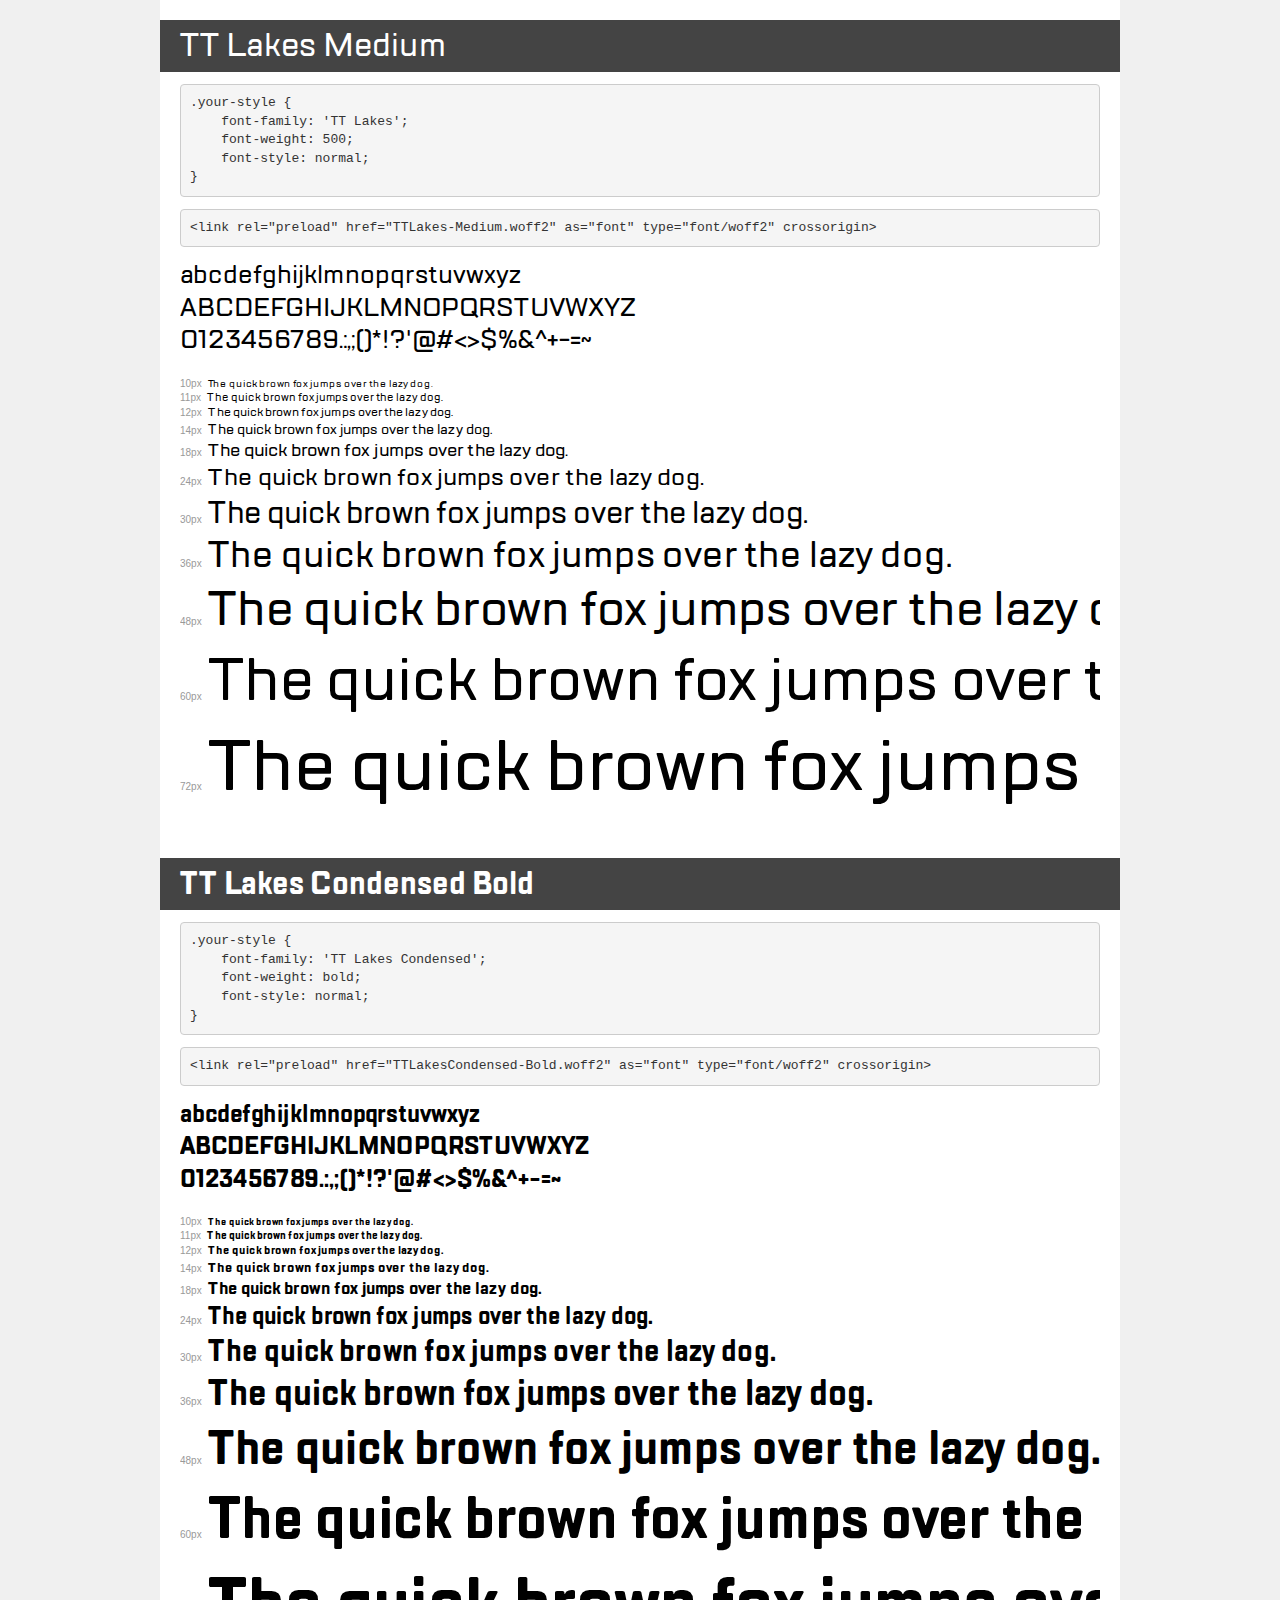
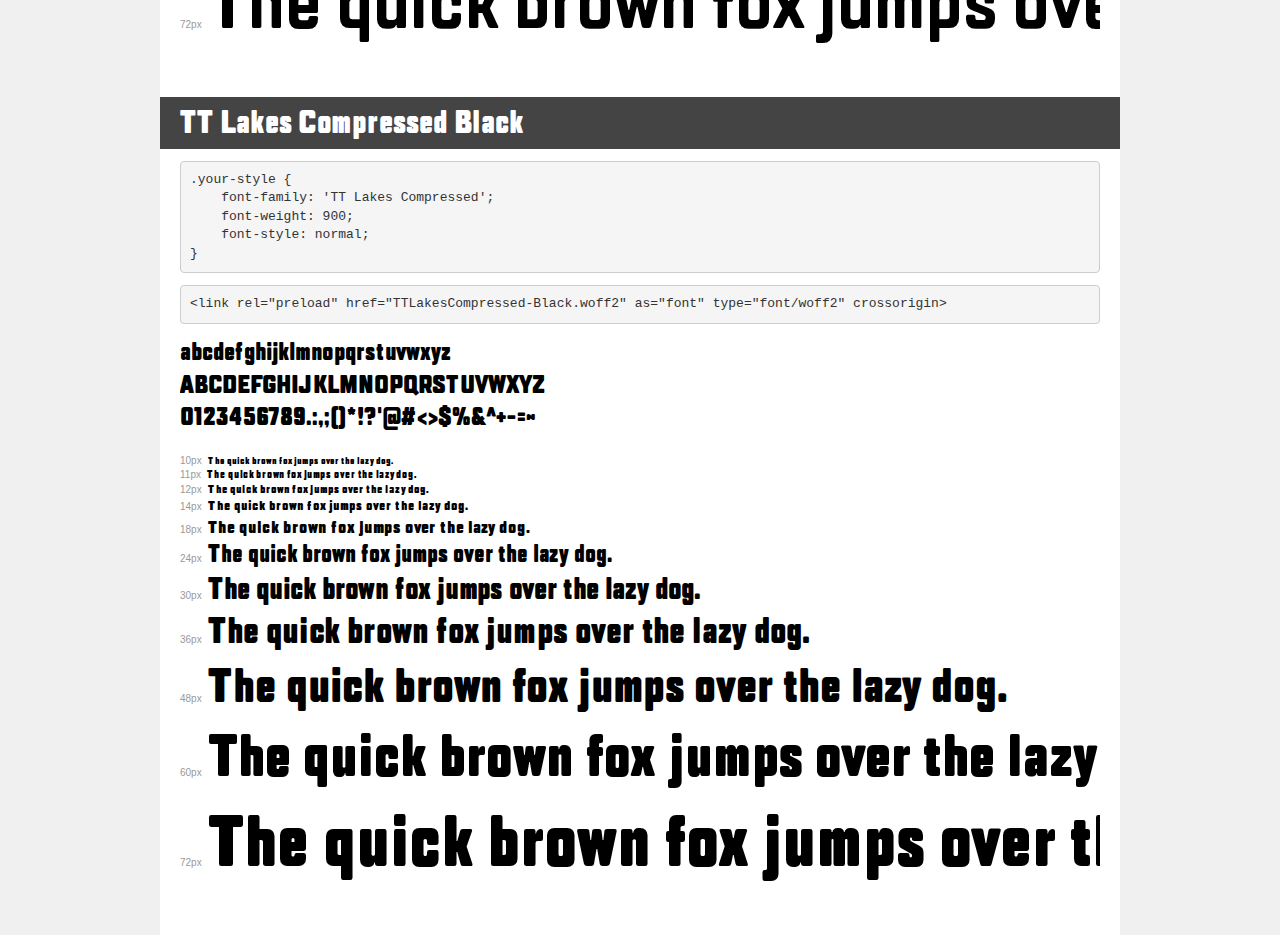
<file: fonts/TT Lakes/demo.html>
<!DOCTYPE html>
<html lang="en">
<head>
    <meta charset="utf-8">
    <meta http-equiv="X-UA-Compatible" content="IE=edge">
    <meta name="viewport" content="width=device-width, initial-scale=1">
    <meta name="robots" content="noindex, noarchive">
    <meta name="format-detection" content="telephone=no">
    <title>Transfonter demo</title>
    <link href="stylesheet.css" rel="stylesheet">
    <style>
        /*
        http://meyerweb.com/eric/tools/css/reset/
        v2.0 | 20110126
        License: none (public domain)
        */
        html, body, div, span, applet, object, iframe,
        h1, h2, h3, h4, h5, h6, p, blockquote, pre,
        a, abbr, acronym, address, big, cite, code,
        del, dfn, em, img, ins, kbd, q, s, samp,
        small, strike, strong, sub, sup, tt, var,
        b, u, i, center,
        dl, dt, dd, ol, ul, li,
        fieldset, form, label, legend,
        table, caption, tbody, tfoot, thead, tr, th, td,
        article, aside, canvas, details, embed,
        figure, figcaption, footer, header, hgroup,
        menu, nav, output, ruby, section, summary,
        time, mark, audio, video {
            margin: 0;
            padding: 0;
            border: 0;
            font-size: 100%;
            font: inherit;
            vertical-align: baseline;
        }
        /* HTML5 display-role reset for older browsers */
        article, aside, details, figcaption, figure,
        footer, header, hgroup, menu, nav, section {
            display: block;
        }
        body {
            line-height: 1;
        }
        ol, ul {
            list-style: none;
        }
        blockquote, q {
            quotes: none;
        }
        blockquote:before, blockquote:after,
        q:before, q:after {
            content: '';
            content: none;
        }
        table {
            border-collapse: collapse;
            border-spacing: 0;
        }
        /* demo styles */
        body {
            background: #f0f0f0;
            color: #000;
        }
        .page {
            background: #fff;
            width: 920px;
            margin: 0 auto;
            padding: 20px 20px 0 20px;
            overflow: hidden;
        }
        .font-container {
            overflow-x: auto;
            overflow-y: hidden;
            margin-bottom: 40px;
            line-height: 1.3;
            white-space: nowrap;
            padding-bottom: 5px;
        }
        h1 {
            position: relative;
            background: #444;
            font-size: 32px;
            color: #fff;
            padding: 10px 20px;
            margin: 0 -20px 12px -20px;
        }
        .letters {
            font-size: 25px;
            margin-bottom: 20px;
        }
        .s10:before {
            content: '10px';
        }
        .s11:before {
            content: '11px';
        }
        .s12:before {
            content: '12px';
        }
        .s14:before {
            content: '14px';
        }
        .s18:before {
            content: '18px';
        }
        .s24:before {
            content: '24px';
        }
        .s30:before {
            content: '30px';
        }
        .s36:before {
            content: '36px';
        }
        .s48:before {
            content: '48px';
        }
        .s60:before {
            content: '60px';
        }
        .s72:before {
            content: '72px';
        }
        .s10:before, .s11:before, .s12:before, .s14:before,
        .s18:before, .s24:before, .s30:before, .s36:before,
        .s48:before, .s60:before, .s72:before {
            font-family: Arial, sans-serif;
            font-size: 10px;
            font-weight: normal;
            font-style: normal;
            color: #999;
            padding-right: 6px;
        }
        pre {
            display: block;
            padding: 9px;
            margin: 0 0 12px;
            font-family: Monaco, Menlo, Consolas, "Courier New", monospace;
            font-size: 13px;
            line-height: 1.428571429;
            color: #333;
            font-weight: normal;
            font-style: normal;
            background-color: #f5f5f5;
            border: 1px solid #ccc;
            overflow-x: auto;
            border-radius: 4px;
        }
        /* responsive */
        @media (max-width: 959px) {
            .page {
                width: auto;
                margin: 0;
            }
        }
    </style>
</head>
<body>
<div class="page">
    <div class="demo">
        <h1 style="font-family: 'TT Lakes'; font-weight: 500; font-style: normal;">TT Lakes Medium</h1>
        <pre title="Usage">.your-style {
    font-family: 'TT Lakes';
    font-weight: 500;
    font-style: normal;
}</pre>
        <pre title="Preload (optional)">
&lt;link rel=&quot;preload&quot; href=&quot;TTLakes-Medium.woff2&quot; as=&quot;font&quot; type=&quot;font/woff2&quot; crossorigin&gt;</pre>
        <div class="font-container" style="font-family: 'TT Lakes'; font-weight: 500; font-style: normal;">
            <p class="letters">
                abcdefghijklmnopqrstuvwxyz<br>
ABCDEFGHIJKLMNOPQRSTUVWXYZ<br>
                0123456789.:,;()*!?'@#&lt;&gt;$%&^+-=~
            </p>
            <p class="s10" style="font-size: 10px;">The quick brown fox jumps over the lazy dog.</p>
            <p class="s11" style="font-size: 11px;">The quick brown fox jumps over the lazy dog.</p>
            <p class="s12" style="font-size: 12px;">The quick brown fox jumps over the lazy dog.</p>
            <p class="s14" style="font-size: 14px;">The quick brown fox jumps over the lazy dog.</p>
            <p class="s18" style="font-size: 18px;">The quick brown fox jumps over the lazy dog.</p>
            <p class="s24" style="font-size: 24px;">The quick brown fox jumps over the lazy dog.</p>
            <p class="s30" style="font-size: 30px;">The quick brown fox jumps over the lazy dog.</p>
            <p class="s36" style="font-size: 36px;">The quick brown fox jumps over the lazy dog.</p>
            <p class="s48" style="font-size: 48px;">The quick brown fox jumps over the lazy dog.</p>
            <p class="s60" style="font-size: 60px;">The quick brown fox jumps over the lazy dog.</p>
            <p class="s72" style="font-size: 72px;">The quick brown fox jumps over the lazy dog.</p>
        </div>
    </div>

    <div class="demo">
        <h1 style="font-family: 'TT Lakes Condensed'; font-weight: bold; font-style: normal;">TT Lakes Condensed Bold</h1>
        <pre title="Usage">.your-style {
    font-family: 'TT Lakes Condensed';
    font-weight: bold;
    font-style: normal;
}</pre>
        <pre title="Preload (optional)">
&lt;link rel=&quot;preload&quot; href=&quot;TTLakesCondensed-Bold.woff2&quot; as=&quot;font&quot; type=&quot;font/woff2&quot; crossorigin&gt;</pre>
        <div class="font-container" style="font-family: 'TT Lakes Condensed'; font-weight: bold; font-style: normal;">
            <p class="letters">
                abcdefghijklmnopqrstuvwxyz<br>
ABCDEFGHIJKLMNOPQRSTUVWXYZ<br>
                0123456789.:,;()*!?'@#&lt;&gt;$%&^+-=~
            </p>
            <p class="s10" style="font-size: 10px;">The quick brown fox jumps over the lazy dog.</p>
            <p class="s11" style="font-size: 11px;">The quick brown fox jumps over the lazy dog.</p>
            <p class="s12" style="font-size: 12px;">The quick brown fox jumps over the lazy dog.</p>
            <p class="s14" style="font-size: 14px;">The quick brown fox jumps over the lazy dog.</p>
            <p class="s18" style="font-size: 18px;">The quick brown fox jumps over the lazy dog.</p>
            <p class="s24" style="font-size: 24px;">The quick brown fox jumps over the lazy dog.</p>
            <p class="s30" style="font-size: 30px;">The quick brown fox jumps over the lazy dog.</p>
            <p class="s36" style="font-size: 36px;">The quick brown fox jumps over the lazy dog.</p>
            <p class="s48" style="font-size: 48px;">The quick brown fox jumps over the lazy dog.</p>
            <p class="s60" style="font-size: 60px;">The quick brown fox jumps over the lazy dog.</p>
            <p class="s72" style="font-size: 72px;">The quick brown fox jumps over the lazy dog.</p>
        </div>
    </div>

    <div class="demo">
        <h1 style="font-family: 'TT Lakes Compressed'; font-weight: 900; font-style: normal;">TT Lakes Compressed Black</h1>
        <pre title="Usage">.your-style {
    font-family: 'TT Lakes Compressed';
    font-weight: 900;
    font-style: normal;
}</pre>
        <pre title="Preload (optional)">
&lt;link rel=&quot;preload&quot; href=&quot;TTLakesCompressed-Black.woff2&quot; as=&quot;font&quot; type=&quot;font/woff2&quot; crossorigin&gt;</pre>
        <div class="font-container" style="font-family: 'TT Lakes Compressed'; font-weight: 900; font-style: normal;">
            <p class="letters">
                abcdefghijklmnopqrstuvwxyz<br>
ABCDEFGHIJKLMNOPQRSTUVWXYZ<br>
                0123456789.:,;()*!?'@#&lt;&gt;$%&^+-=~
            </p>
            <p class="s10" style="font-size: 10px;">The quick brown fox jumps over the lazy dog.</p>
            <p class="s11" style="font-size: 11px;">The quick brown fox jumps over the lazy dog.</p>
            <p class="s12" style="font-size: 12px;">The quick brown fox jumps over the lazy dog.</p>
            <p class="s14" style="font-size: 14px;">The quick brown fox jumps over the lazy dog.</p>
            <p class="s18" style="font-size: 18px;">The quick brown fox jumps over the lazy dog.</p>
            <p class="s24" style="font-size: 24px;">The quick brown fox jumps over the lazy dog.</p>
            <p class="s30" style="font-size: 30px;">The quick brown fox jumps over the lazy dog.</p>
            <p class="s36" style="font-size: 36px;">The quick brown fox jumps over the lazy dog.</p>
            <p class="s48" style="font-size: 48px;">The quick brown fox jumps over the lazy dog.</p>
            <p class="s60" style="font-size: 60px;">The quick brown fox jumps over the lazy dog.</p>
            <p class="s72" style="font-size: 72px;">The quick brown fox jumps over the lazy dog.</p>
        </div>
    </div>

</div>
</body>
</html>
</file>
<file: fonts/TT Lakes/stylesheet.css>
@font-face {
    font-family: 'TT Lakes';
    src: url('TTLakes-Medium.woff2') format('woff2'),
        url('TTLakes-Medium.woff') format('woff');
    font-weight: 500;
    font-style: normal;
    font-display: swap;
}

@font-face {
    font-family: 'TT Lakes Condensed';
    src: url('TTLakesCondensed-Bold.woff2') format('woff2'),
        url('TTLakesCondensed-Bold.woff') format('woff');
    font-weight: bold;
    font-style: normal;
    font-display: swap;
}

@font-face {
    font-family: 'TT Lakes Compressed';
    src: url('TTLakesCompressed-Black.woff2') format('woff2'),
        url('TTLakesCompressed-Black.woff') format('woff');
    font-weight: 900;
    font-style: normal;
    font-display: swap;
}
</file>
